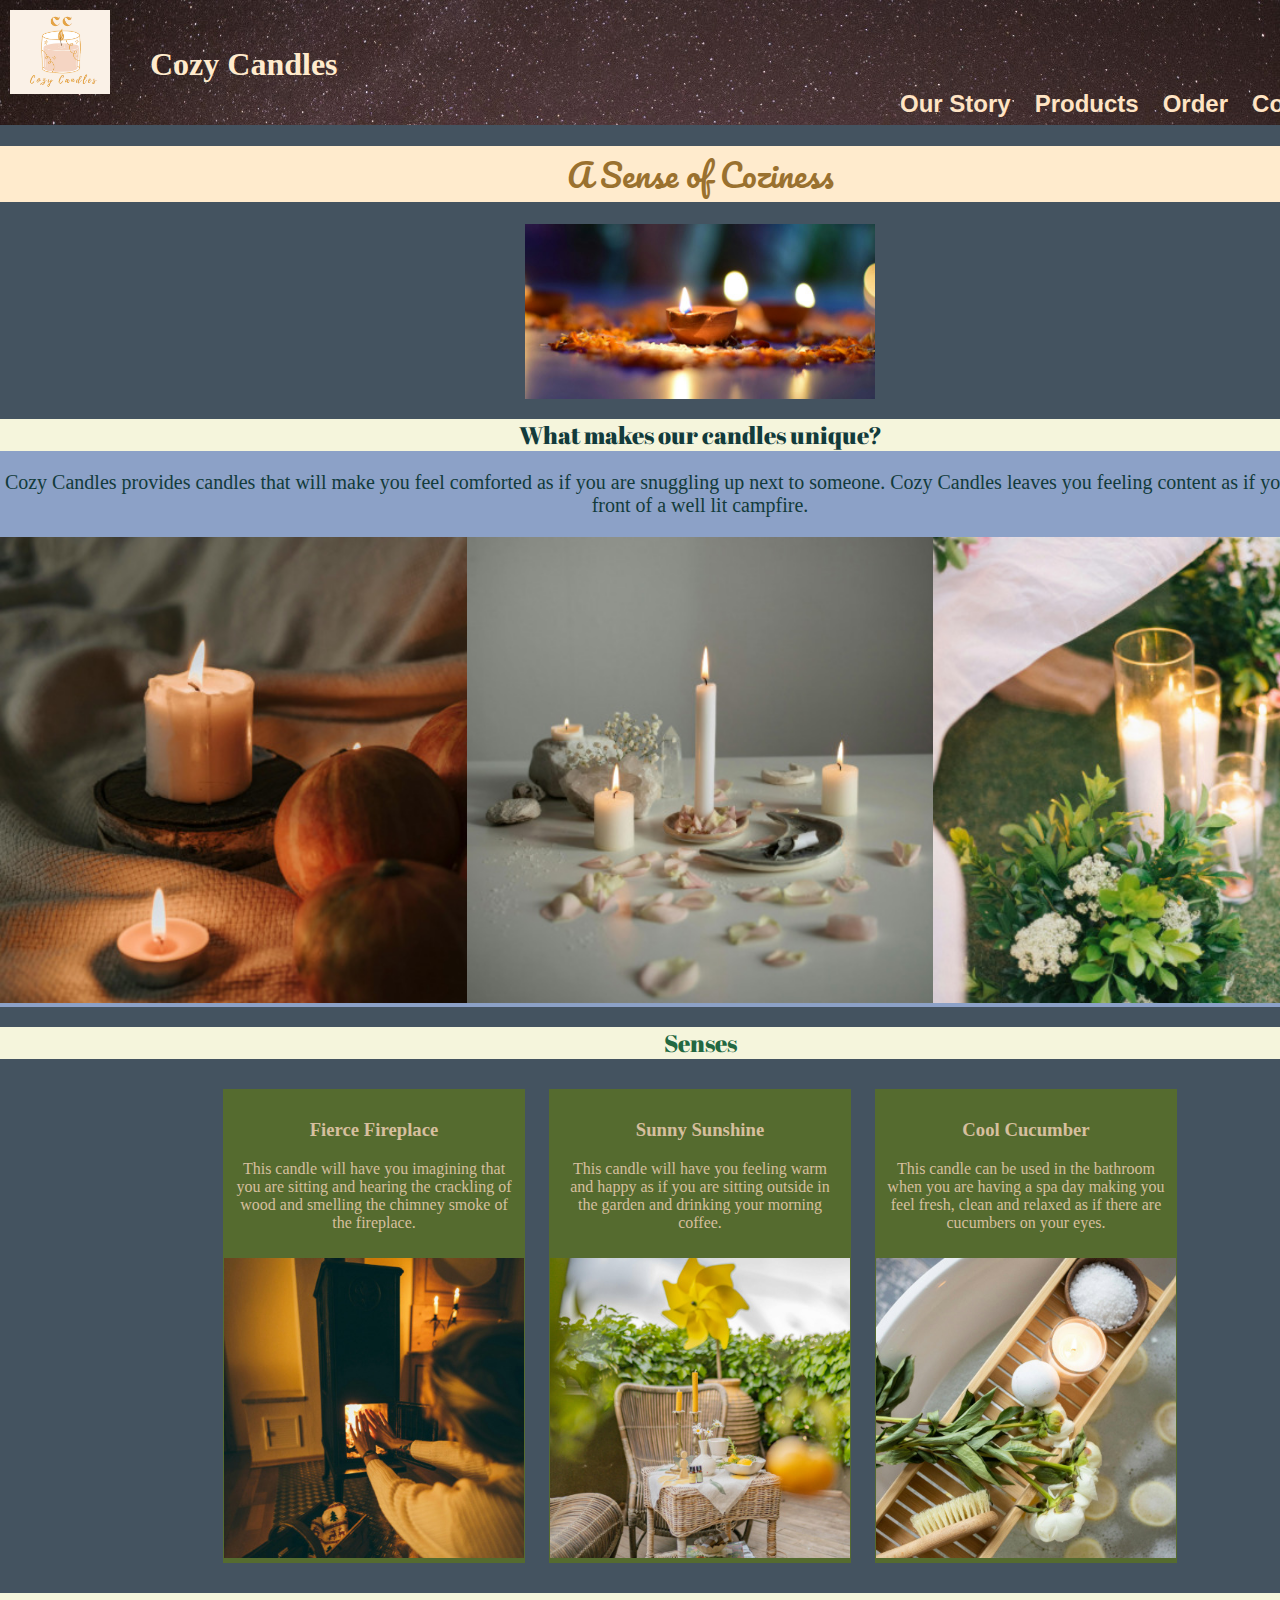
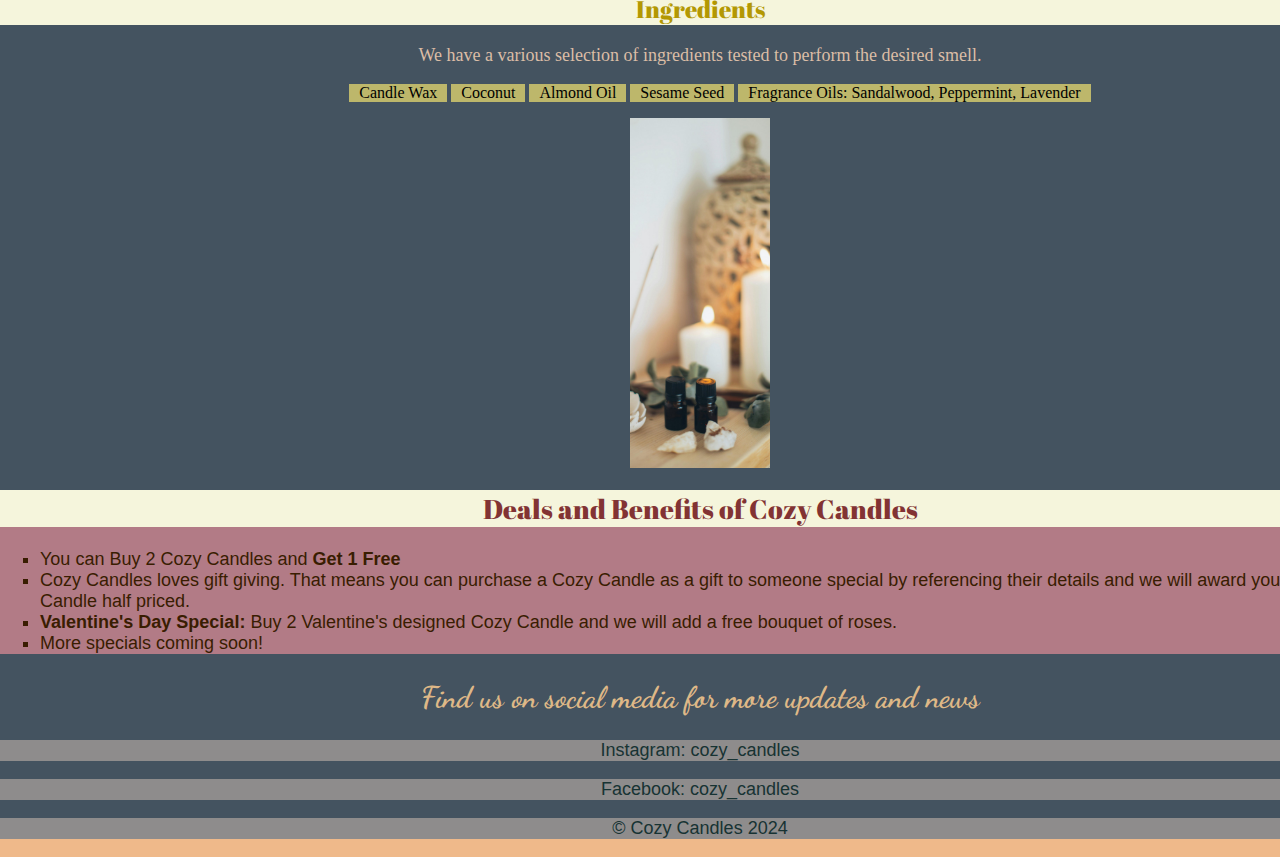
<file: task_1_landing_page/index.html>
<!DOCTYPE html>
<html lang="en">

<head>
    <meta charset="UTF-8">
    <meta name="viewport" content="width=device-width, initial-scale=1.0">
    <title>Landing Page</title>
    <link rel="stylesheet" href="styles.css">
    <link rel="preconnect" href="https://fonts.googleapis.com">
    <link rel="preconnect" href="https://fonts.gstatic.com" crossorigin>
    <link
        href="https://fonts.googleapis.com/css2?family=Abril+Fatface&family=Dancing+Script:wght@400..700&family=Pacifico&display=swap"
        rel="stylesheet">
</head>

<body>

    <div id="back">
        <header>
            <img src="_images/logo.png">
            <h1>Cozy Candles</h1>
            <nav id="topnav">
                <li><a href="">Our Story</a></li>
                <li><a href="">Products</a></li>
                <li><a href="">Order</a></li>
                <li><a href="">Contact Us</a></li>
            </nav>
        </header>

        <main>
            <h1>A Sense of Coziness</h1>
            <img src="_images/candles2.jpg" class="center">
            <div class="info">
                <h2>What makes our candles unique?</h2>
                <p>Cozy Candles provides candles that will make you feel comforted as if you are snuggling up next to
                    someone. Cozy Candles leaves you feeling content as if you are sitting in front of a well lit
                    campfire.
                </p>
                <div class="horizontal">
                    <div class="vertical"><img src="_images/candle.jpg" width="100%"></div>
                    <div class="vertical"><img src="_images/candles.jpg" width="100%"></div>
                    <div class="vertical"><img src="_images/candles3.jpg" width="100%"></div>
                </div>
            </div>

            <h2>Senses</h2>
            <div class="boxplace">
                <div class="box">
                    <div class="name"><h3>Fierce Fireplace</h3><p>This candle will have you imagining that you are sitting and hearing the crackling of wood and
                        smelling the chimney smoke of the fireplace.</p></div>
                        <img src="_images/fireplace.jpg">
                </div>
                
                <div class="box">
                
                    <div class="name">
                        <h3>Sunny Sunshine</h3>
                        <p>This candle will have you feeling warm and happy as if you are sitting outside in the garden and
                            drinking your morning coffee.</p>
                
                    </div>
                    <img src="_images/sunny.jpg">
                </div>
                
                <div class="box">
                
                    <div class="name">
                        <h3>Cool Cucumber</h3>
                        <p>This candle can be used in the bathroom when you are having a spa day making you feel fresh, clean and relaxed as if there are cucumbers on your eyes.</p>
                    </div>
                    <img src="_images/spa.jpg">
                </div>
            </div>
                
            


            <div class="ingredients">
                <h2>Ingredients</h2>
                <p>We have a various selection of ingredients tested to perform the desired smell.</p>
                <ul>
                    <li><a href="https://candles.org/elements-of-a-candle/wax/">Candle Wax</a></li>
                    <li><a href="https://en.wikipedia.org/wiki/Coconut">Coconut</a></li>
                    <li><a href="https://www.healthline.com/nutrition/almond-oil">Almond Oil</a></li>
                    <li><a href="https://en.wikipedia.org/wiki/Sesame">Sesame Seed</a></li>
                    <li><a href="https://www.freshskin.co.uk/blog/exploring-the-different-types-of-fragrance-oils-and-their-uses/">Fragrance Oils: Sandalwood, Peppermint, Lavender</a></li>
                </ul>
                <img src="_images/oils.jpg">
            </div>
            <div class="specials">
                <h2>Deals and Benefits of Cozy Candles</h2>
                <ul>
                    <li>You can Buy 2 Cozy Candles and <strong>Get 1 Free</strong></li>
                    <li>Cozy Candles loves gift giving. That means you can purchase a Cozy Candle as a gift to someone
                        special by referencing their details and we will award you with 1 Cozy Candle half priced.</li>
                    <li><strong>Valentine's Day Special:</strong> Buy 2 Valentine's designed Cozy Candle and we will add a free bouquet of
                        roses.</li>
                    <li>More specials coming soon!</li>
                </ul>
            </div>
        </main>

        <footer>
            <h2>Find us on social media for more updates and news</h2>
            <p>Instagram: cozy_candles</p>
            <p>Facebook: cozy_candles</p>
            <p>&copy; Cozy Candles 2024</p>
        </footer>
    </div>

</body>

</html>
</file>
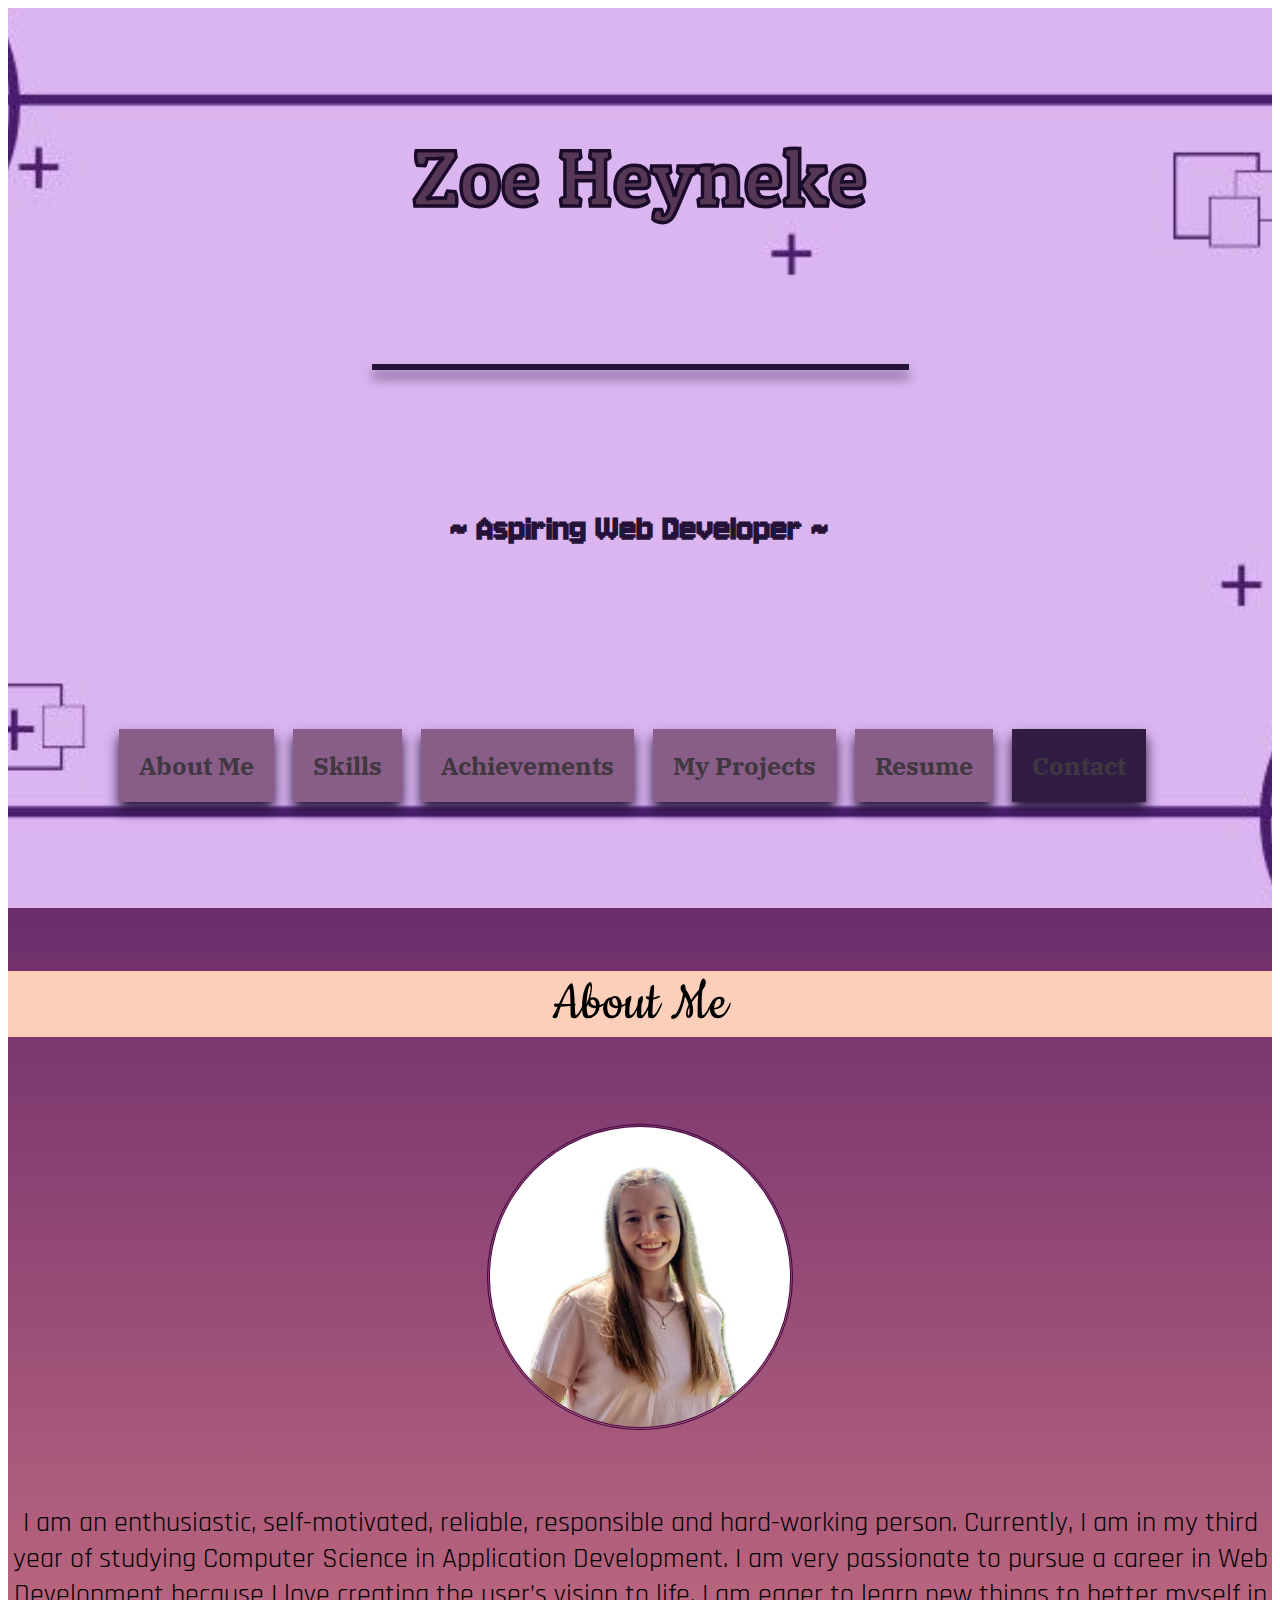
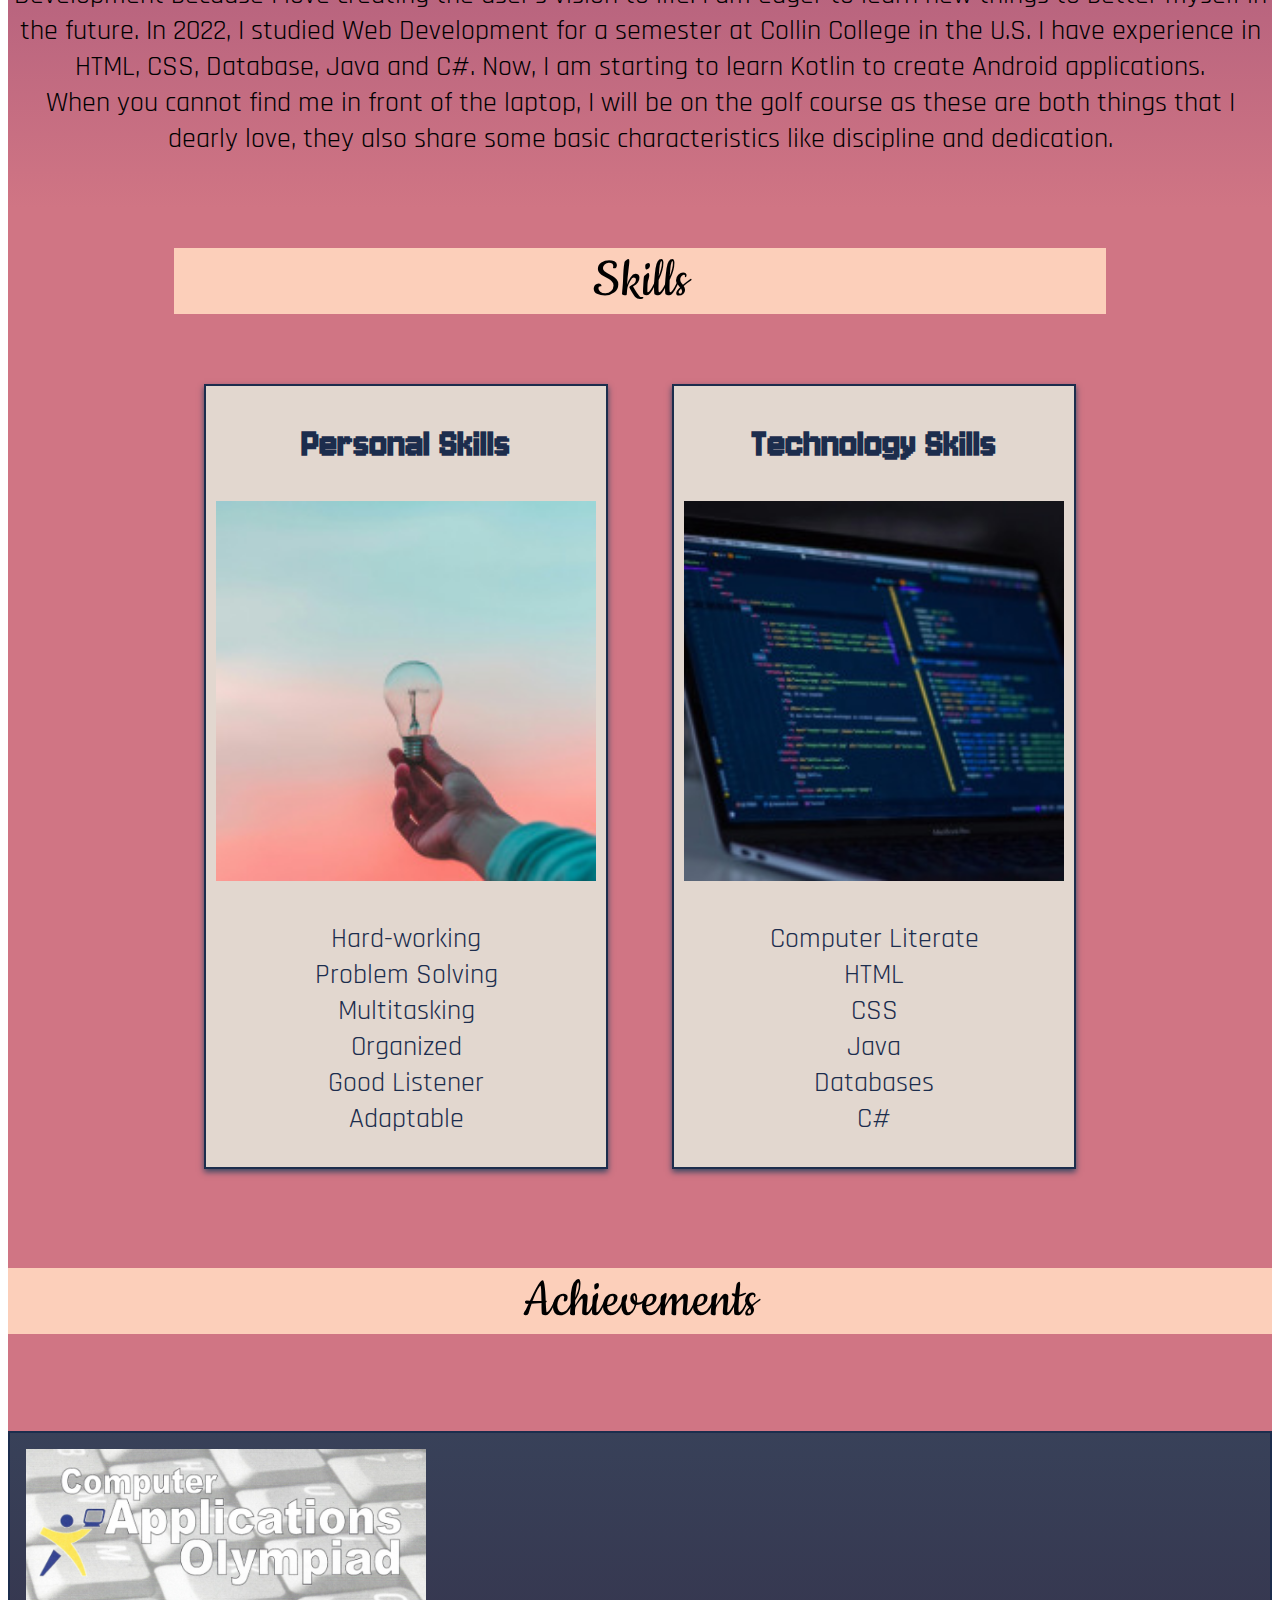
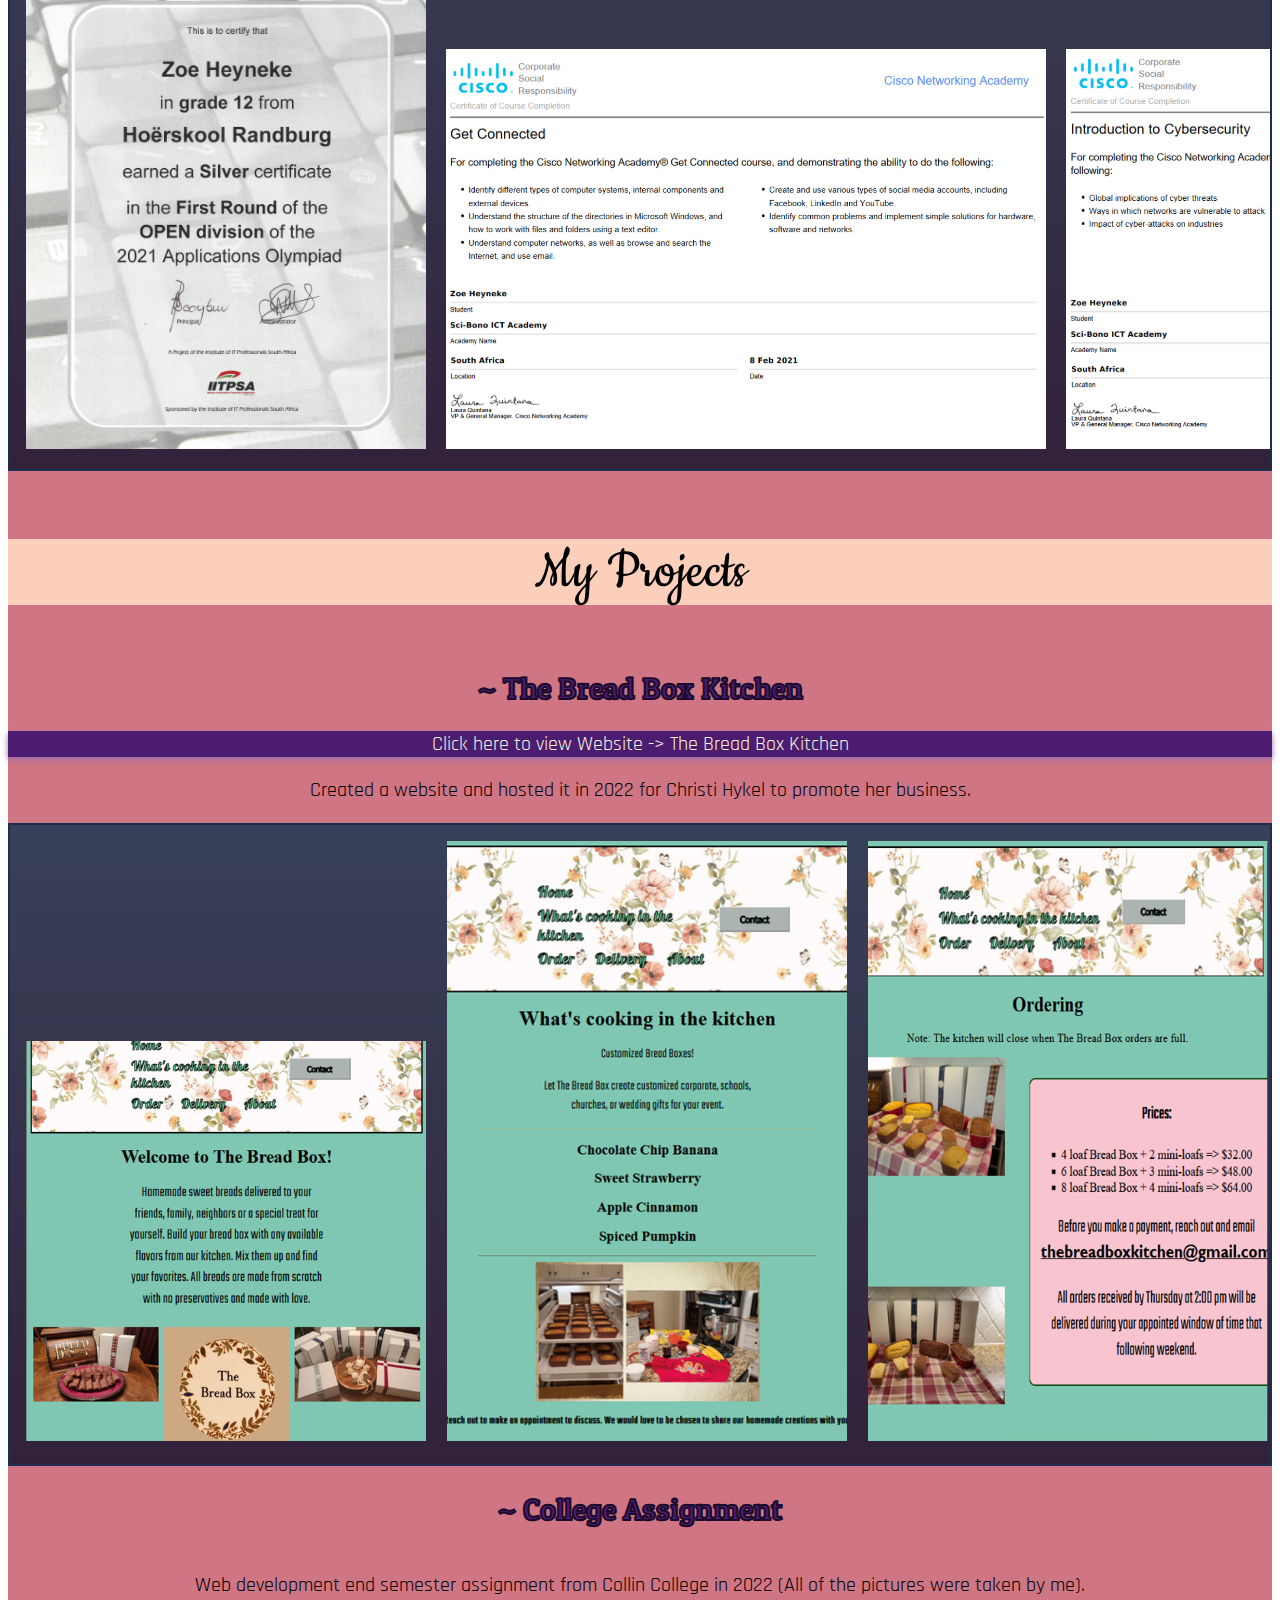
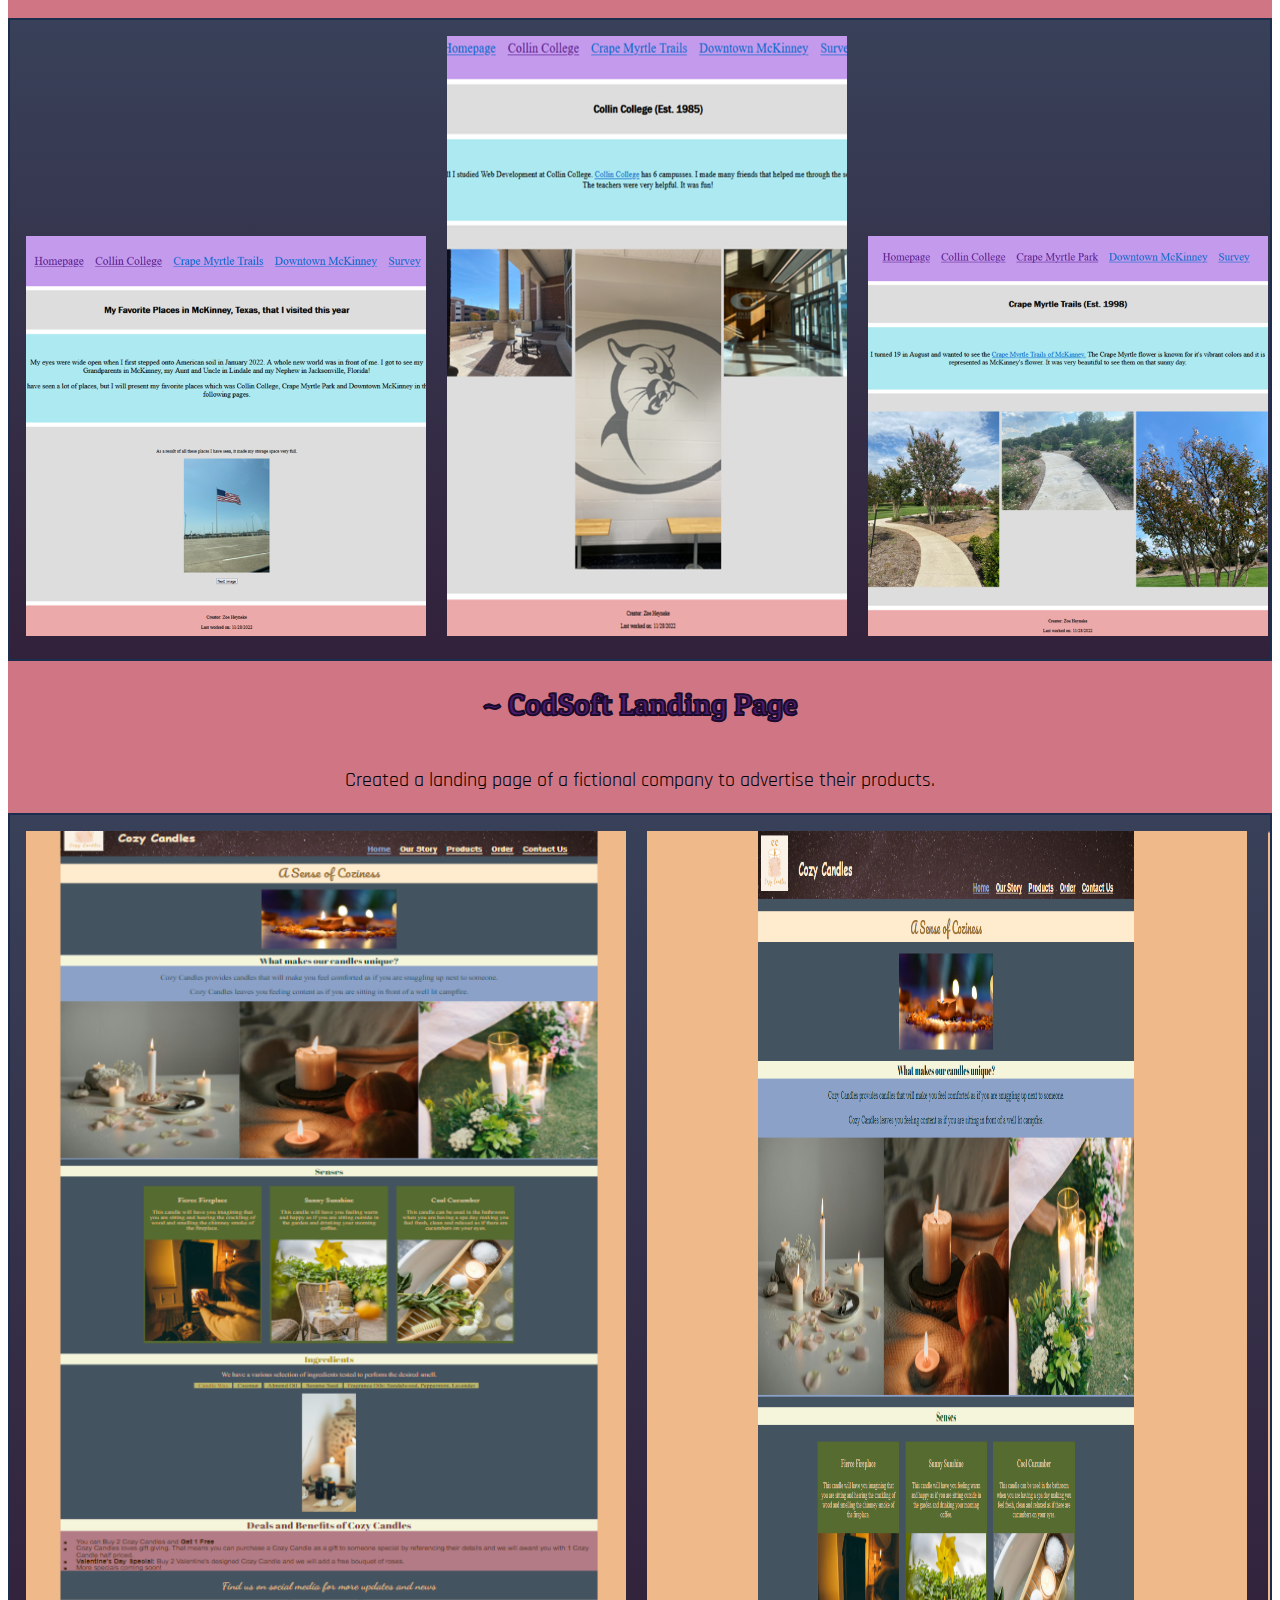
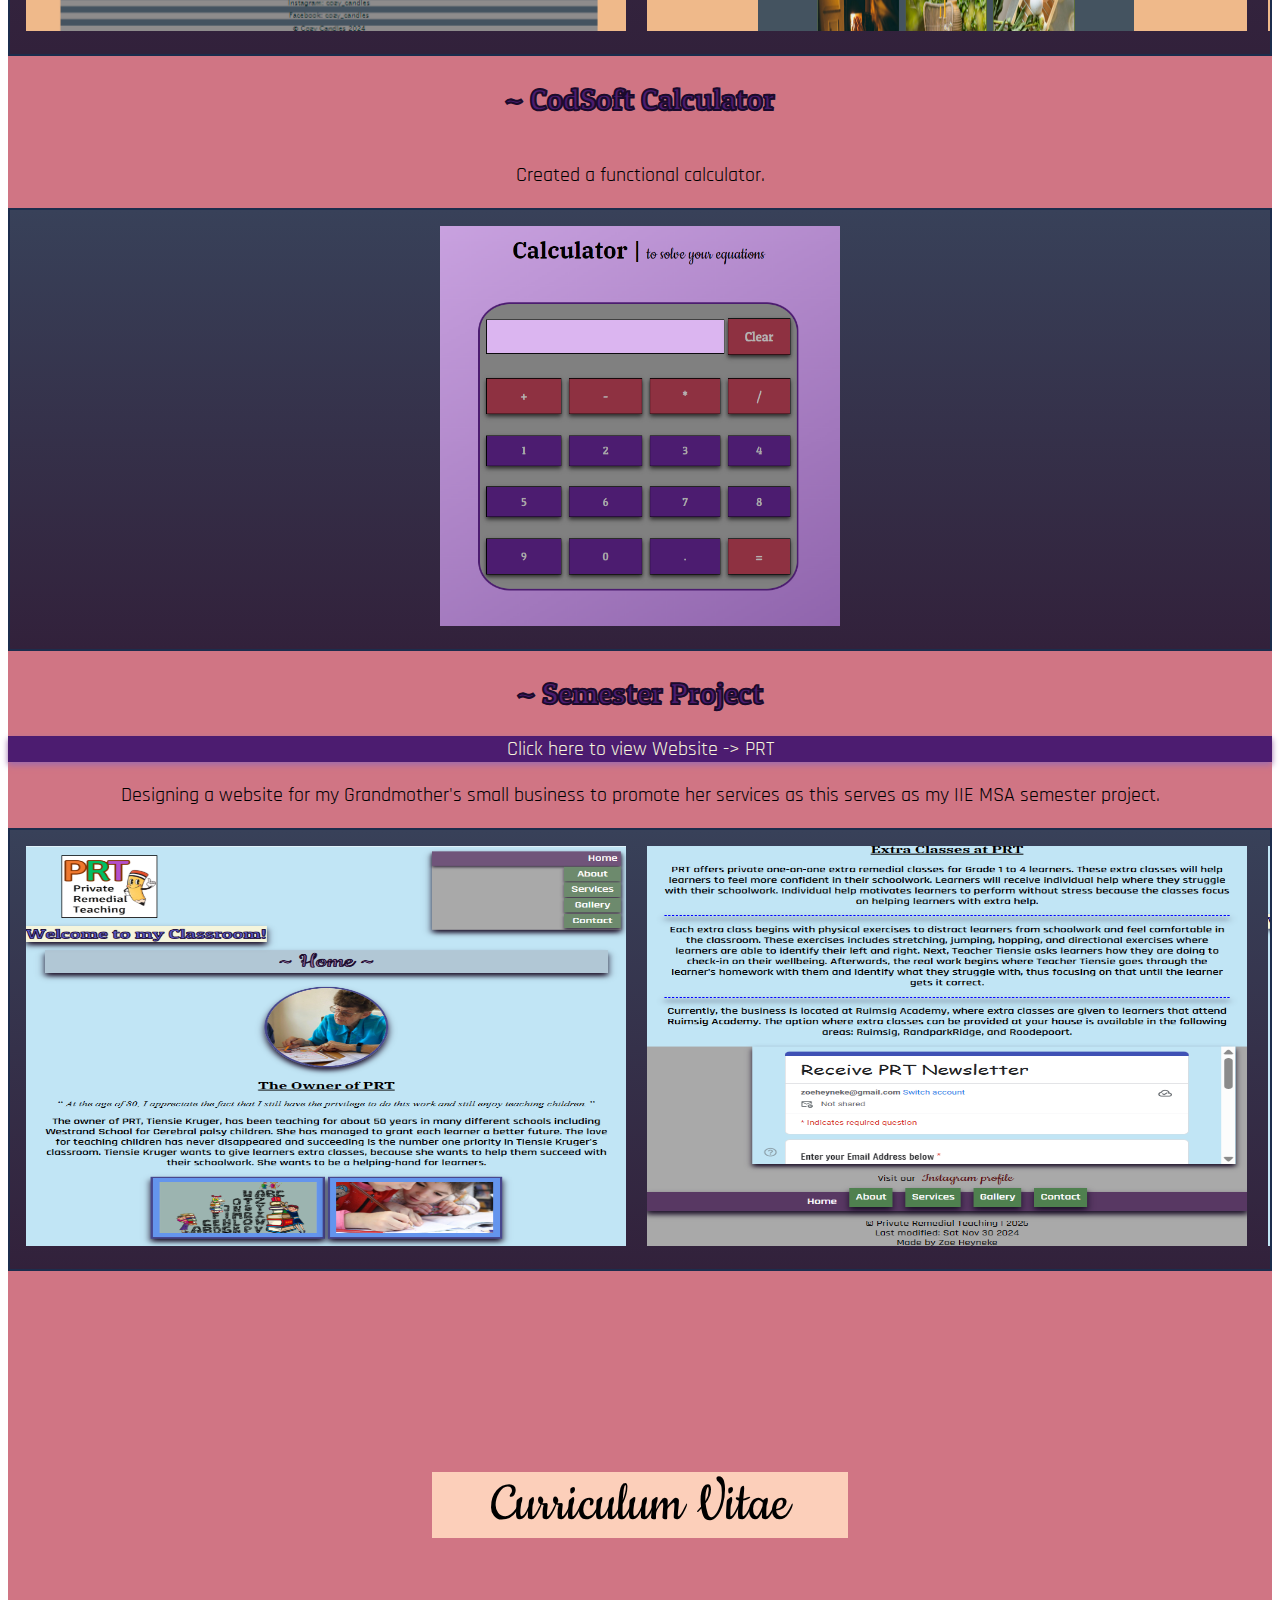
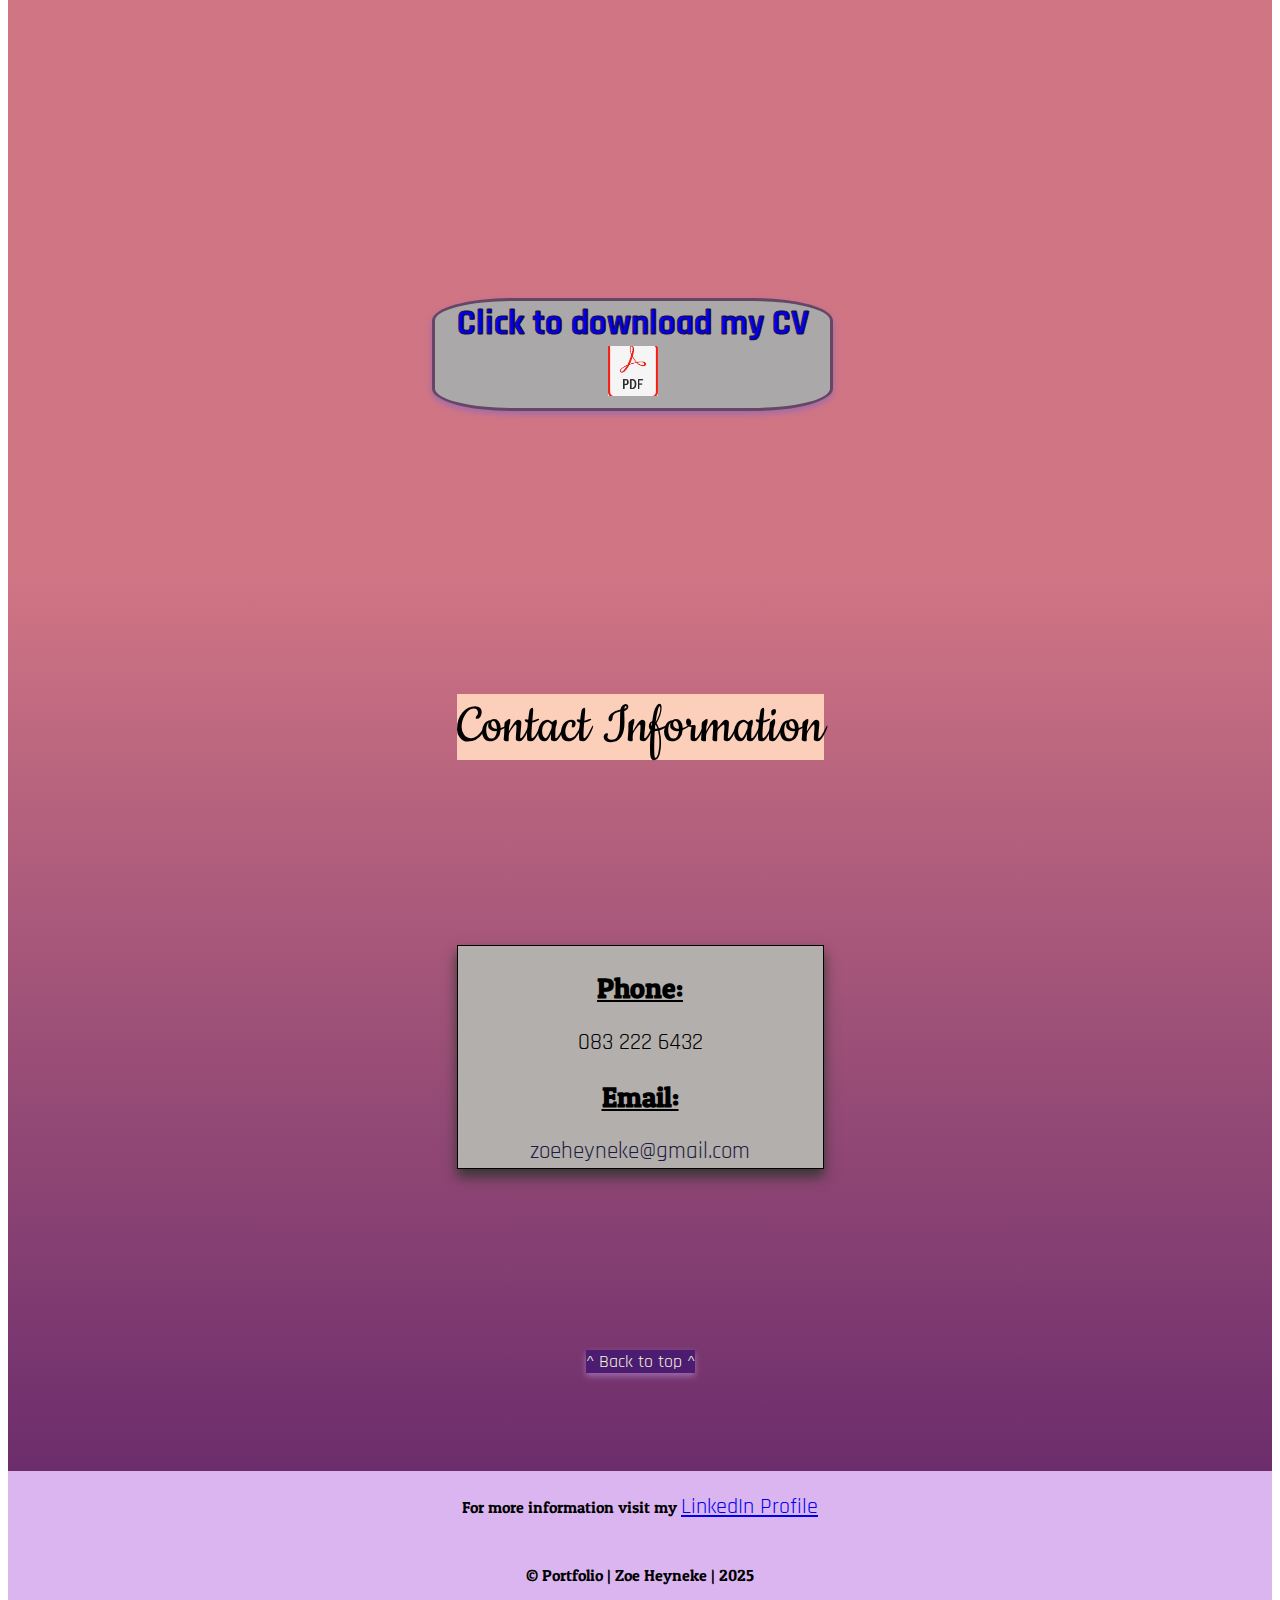
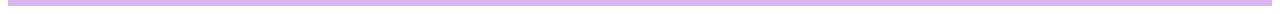
<file: task_2_portfolio/index.html>
<!DOCTYPE html>
<html lang="en">

<head>
    <meta charset="UTF-8">
    <meta name="viewport" content="width=device-width, initial-scale=1.0">
    <title>Portfolio | Zoe Heyneke</title>
    <link rel="stylesheet" href="styles.css">
    <link rel="preconnect" href="https://fonts.googleapis.com">
    <link rel="preconnect" href="https://fonts.gstatic.com" crossorigin>
    <link
        href="https://fonts.googleapis.com/css2?family=Cookie&family=IBM+Plex+Serif:ital,wght@0,100;0,200;0,300;0,400;0,500;0,600;0,700;1,100;1,200;1,300;1,400;1,500;1,600;1,700&family=Jersey+10&family=Patua+One&family=Rajdhani:wght@300;400;500;600;700&display=swap"
        rel="stylesheet">
</head>

<body>

    <div class="back">
        <header id="top">
            <div class="first">
                <h1>Zoe Heyneke</h1>
                <hr>
                <h2>~ Aspiring Web Developer ~</h2>
                <nav>
                    <ul>
                        <li><a href="#ab">About Me</a></li>
                        <li><a href="#sk">Skills</a></li>
                        <li><a href="#ach">Achievements</a></li>
                        <li><a href="#pro">My Projects</a></li>
                        <li><a href="#res">Resume</a></li>
                        <li class="cnav"><a href="#con">Contact</a></li>
                    </ul>
                </nav>
            </div>
        </header>
        <main>
            <div class="about">
                <h1 id="ab">About Me</h1>
                <img src="_images/about_me_photo.jpg" alt="">
                <p>I am an enthusiastic, self-motivated, reliable, responsible and hard-working person. Currently, I am
                    in my third year of studying Computer Science in Application Development. I am very passionate to
                    pursue a career in Web Development because I love creating the user’s vision to life. I am eager to
                    learn new things to better myself in the future. In 2022, I studied Web Development for a semester
                    at Collin College in the U.S. I have experience in HTML, CSS, Database, Java and C#. Now, I am starting
                    to learn Kotlin to create Android applications.
                    <br>When you cannot find me in front of the laptop, I will be on the golf
                    course as these are both things that I dearly love, they also share
                    some basic characteristics like discipline and dedication.
                </p>
            </div>
            <div class="skills">
                <h1 id="sk"> Skills </h1>
                <div class="boxplace">
                    <div class="box">
                        <h2>Personal Skills</h2>
                        <img src="_images/personal.jpg" alt="lightbulb">
                        <ul>
                            <li>Hard-working</li>
                            <li>Problem Solving</li>
                            <li>Multitasking</li>
                            <li>Organized</li>
                            <li>Good Listener</li>
                            <li>Adaptable</li>
                        </ul>
                    </div>
                    <div class="box">
                        <h2>Technology Skills</h2>
                        <img src="_images/tech.jpg" alt="laptop with code">
                        <ul>
                            <li>Computer Literate</li>
                            <li>HTML</li>
                            <li>CSS</li>
                            <li>Java</li>
                            <li>Databases</li>
                            <li>C#</li>
                        </ul>
                    </div>
                </div>
            </div>
            <div class="achievements">
                <h1 id="ach">Achievements</h1>
                <div class="scrolling">
                    <img src="_images/cat.png" alt="computer applications olympiad">
                    <img src="_images/cisco1.png" alt="cisco certificate">
                    <img src="_images/cisco2.png" alt="cisco certificate">
                </div>
            </div>
            <div class="projects">
                <h1 id="pro">My Projects</h1>
                <h2>~ The Bread Box Kitchen</h2>
                <a href="https://the.breadboxkitchen.com/index.html">Click here to view Website -> The Bread Box Kitchen</a>
                <p>Created a website and hosted it in 2022 for Christi Hykel to promote her business.</p>
                <div class="scrolling">
                    <img src="_images/homepage_bread.png" alt="homepage">
                    <img src="_images/cooking_bread.png" alt="cooking page">
                    <img src="_images/order_bread.png" alt="order page">
                    <img src="_images/delivery_bread.png" alt="delivery page">
                    <img src="_images/about_bread.png" alt="about page">
                    <img src="_images/contact_bread.png" alt="contact page">
                </div>
                <h2>~ College Assignment</h2>
                <p>Web development end semester assignment from Collin College in 2022 (All of the pictures were taken
                    by me).</p>
                <div class="scrolling">
                    <img src="_images/home.png" alt="homepage">
                    <img src="_images/collin.png" alt="collin college" width="400" height="600">
                    <img src="_images/crape.png" alt="crape myrtle park">
                    <img src="_images/downtown.png" alt="downtown">
                    <img src="_images/downtown2.png" alt="downtown">
                    <img src="_images/survey.png" alt="survey">
                </div>
                <h2>~ CodSoft Landing Page</h2>
                <p>Created a landing page of a fictional company to advertise their products.</p>
                <div class="scrolling">
                    <img src="_images/landing.png" alt="full landing page" width="600" height="800">
                    <img src="_images/first.png" alt="first view of landing page" width="600" height="800">
                    <img src="_images/second.png" alt="second view of landing page" width="600" height="800">
                </div>
                <h2>~ CodSoft Calculator</h2>
                <p>Created a functional calculator.</p>
                <div class="scrolling">
                    <img src="_images/calculator.png" alt="calculator" width="400" height="400">
                </div>
                <h2>~ Semester Project</h2>
                <a href="https://zoe-heyneke.github.io/prt_website/index.html">Click here to view Website -> PRT</a>
                <p>Designing a website for my Grandmother's small business to promote her services as this serves as my IIE MSA semester project.</p>
                <div class="scrolling">
                    <img src="_images/prt_home.png" alt="" width="600" height="400">
                    <img src="_images/prt_home2.png" alt="" width="600" height="400">
                    <img src="_images/prt_about.png" alt="" width="600" height="400">
                    <img src="_images/prt_about2.png" alt="" width="600" height="400">
                    <img src="_images/prt_services.png" alt="" width="600" height="400">
                    <img src="_images/prt_services2.png" alt="" width="600" height="400">
                    <img src="_images/prt_gallery.png" alt="" width="600" height="400">
                    <img src="_images/prt_gallery2.png" alt="" width="600" height="400">
                    <img src="_images/prt_contact.png" alt="" width="600" height="400">
                    <img src="_images/prt_contact2.png" alt="" width="600" height="400">
                </div>
            </div>
            <div class="cv">
                <h1 id="res"> Curriculum Vitae </h1>
                <a href="_images/CV_Zoe Heyneke.pdf" download>Click to download my CV <img src="_images/pdf.jpg"
                        alt="pdf icon" width="50" height="50"></a>

            </div>
            <div class="contact">
                <h1 id="con"> Contact Information </h1>
                <div class="c-align">
                    <h2>Phone:</h2>
                    <p>083 222 6432</p>
                    <h2>Email:</h2>
                    <a href="mailto:zoeheyneke@gmail.com">zoeheyneke@gmail.com</a>
                </div>
                <p><a href="#top">^ Back to top ^</a></p>
            </div>
        </main>
        <footer>
            <div class="end">
                <p>For more information visit my <a href="https://www.linkedin.com/in/zoe-heyneke-024626261">LinkedIn
                        Profile</a></p>
                <p>&copy; Portfolio | Zoe Heyneke | 2025</p>
            </div>
        </footer>
    </div>

</body>

</html>
</file>
<file: task_1_landing_page/styles.css>
body {
    background-color: rgb(239, 185, 138);
    margin: 0px;
}

#back {
    width: 1400px;
    background-color: rgb(68, 83, 96);
    margin-left: auto;
    margin-right: auto;
}

header {
    background-image: url(_images/stars.jpg);
    height: 125px;
    position: relative;
}

header img {
    width: 100px;
    position: absolute;
    top: 10px;
    left: 10px;
}

header h1 {
    color: blanchedalmond;
    position: absolute;
    top: 25px;
    left: 150px;
    font-family: cursive;
}

#topnav {
    position: absolute;
    width: 500px;
    top: 90px;
    right: 10px;
}

#topnav li {
    display: inline-block;
    padding-left: 10px;
    padding-right: 10px;
    font-size: 24px;
    font-family: 'Franklin Gothic Medium', 'Arial Narrow', Arial, sans-serif;
    font-weight: bolder;
}

a:link {
    color: brown;
    text-decoration: wavy;
}

a:visited {
    color: bisque;
}

a:hover {
    color: chocolate;
}

main h1 {
    text-align: center;
    font-family: "Pacifico", cursive;
    font-weight: 400;
    color: rgb(154, 113, 47);
    background-color: blanchedalmond;
}

.center {
    display: block;
    margin-left: auto;
    margin-right: auto;
    width: 25%;
}

.info {
    background-color: rgb(140, 161, 199);
}

.info h2 {
    text-align: center;
    font-family: "Abril Fatface", serfi;
    font-weight: 400;
    color: rgb(18, 59, 59);
}

.info p {
    font-size: 20px;
    text-align: center;
    color: rgb(18, 59, 59);
}

.horizontal {
    display: flex;
    align-items: center;
}

.vertical {
    flex: 33.33%;
}

main h2 {
    font-family: "Abril Fatface", serfi;
    font-weight: 400;
    color: rgb(34, 104, 65);
    background-color: beige;
    text-align: center;
}

.boxplace {
    text-align: center;
}

.box {
    display: inline-block;
    border: 1px solid darkolivegreen;
    color: rgb(214, 191, 158);
    background-color: darkolivegreen;
    margin: 10px;
    width: 300px;
    align-items: center;
}

.box .name {
    padding: 10px;
    text-align: center;
}

.box img {
    width: 100%;
    height: auto;
}


.ingredients h2 {
    font-family: "Abril Fatface", serfi;
    font-weight: 400;
    color: rgb(179, 152, 3);
    background-color: beige;
    text-align: center;
}

.ingredients p {
    font-size: 18px;
    text-align: center;
    color: rgb(219, 189, 166);
}

.ingredients img {
    display: block;
    margin-left: auto;
    margin-right: auto;
    width: 10%;
}

.ingredients ul {
    list-style-type: square;
    text-align: center;
}

.ingredients li {
    display: inline-block;
    padding-left: 10px;
    padding-right: 10px;
    background-color: darkkhaki;
}

.ingredients a:link {
    color: black;
    text-decoration: wavy;
}

.ingredients a:visited {
    color: rgb(155, 87, 5);
}

.ingredients a:hover {
    color: blanchedalmond;
}

.specials {
    color: rgb(57, 29, 1);
    background-color: rgb(178, 123, 134);
    font-size: 18px;
    font-family: Arial, Helvetica, sans-serif;
}

.specials h2 {
    font-family: "Abril Fatface", serfi;
    font-weight: 400;
    color: rgb(130, 51, 51);
    background-color: beige;
    text-align: center;
}

.specials ul {
    list-style-type: square;
}

footer {
    text-align: center;
}

footer h2 {
    font-size: 30px;
    font-family: "Dancing Script", cursive;
    color: burlywood;
}

footer p {
    font-family: 'Lucida Sans', 'Lucida Sans Regular', 'Lucida Grande', 'Lucida Sans Unicode', Geneva, Verdana, sans-serif;
    font-size: 18px;
    background-color: rgb(142, 140, 140);
    color: rgb(23, 51, 51);
}
</file>
<file: task_2_portfolio/styles.css>
header {
    text-align: center;
    /*background-image: linear-gradient(rgb(108, 45, 108), rgb(208, 117, 132));*/

}

.first {
    min-height: 100vh;
    width: 100%;
    display: grid;
    align-items: center;
    justify-content: center;
    text-align: center;
    background-image: url(_images/back2.jpeg);
    background-repeat: no-repeat;
    background-size: cover;
    background-position: center;
}

.first h1 {
    font-family: "Patua One", serif;
    font-size: 80px;
    color: rgb(86, 56, 86);
    -webkit-text-stroke-width: 1px;
    -webkit-text-stroke-color: rgb(27, 11, 43);
    margin-top: 60px;
    margin-bottom: 10px;
}

hr {
    border: 3px solid rgb(37, 18, 56);
    width: 50%;
    box-shadow: 0 8px 12px rgb(100, 79, 121);
}

.first h2 {
    font-family: "Jersey 10", sans-serif;
    font-size: 40px;
    color: rgb(37, 18, 56);
    margin-top: 10px;
}

.first ul {
    list-style-type: none;
    padding: 10px;
}

.first li {
    display: inline-block;
    padding-left: 20px;
    padding-right: 20px;
    padding-top: 20px;
    padding-bottom: 20px;
    background-color: rgb(136, 94, 136);
    font-family: "IBM Plex Serif", serif;
    font-weight: 700;
    font-size: 25px;
    margin-right: 15px;
    box-shadow: 0 8px 12px rgb(37, 18, 56);
    margin-bottom: 20px;
}

.first li a {
    color: rgb(65, 55, 65);
    text-decoration: none;
}

.first a:link {}

.first a:visited {}

.first a:hover {
    background-color: rgba(252, 207, 186, 255);
}

.first .cnav {
    background-color: rgb(49, 29, 68);

}

.about {
    background-image: linear-gradient(rgb(108, 45, 108), rgb(208, 117, 132));
    min-height: 100vh;
    width: 100%;
    display: grid;
    align-items: center;
    justify-content: center;
}

.about h1 {
    text-align: center;
    background-color: rgba(252, 207, 186, 255);
    font-family: "Cookie", cursive;
    font-weight: 400;
    font-size: 60px;
}

.about img {
    border-radius: 50%;
    border-style: double;
    border-color: rgb(63, 4, 63);
    display: block;
    margin-left: auto;
    margin-right: auto;
    width: 300px;
    height: auto;
}

.about p {
    text-align: center;
    font-family: "Rajdhani", sans-serif;
    font-size: 28px;
}

.skills {
    background-color: rgb(208, 117, 132);
    min-height: 100vh;
    width: 100%;
    display: grid;
    align-items: center;
    justify-content: center;
}

.skills h1 {
    text-align: center;
    background-color: rgba(252, 207, 186, 255);
    font-family: "Cookie", cursive;
    font-weight: 400;
    font-size: 60px;
    display: block;
}

.boxplace {
    text-align: center;
}

.box {
    display: inline-block;
    border: 2px solid;
    color: rgb(28, 45, 77);
    background-color: rgb(226, 215, 207);
    margin: 30px;
    width: 400px;
    align-items: center;
    font-family: "Rajdhani", sans-serif;
    font-size: 28px;
    box-shadow: 0 3px 6px rgb(57, 71, 97);
}

.box h2 {
    font-family: "Jersey 10", sans-serif;
}

.box ul {
    list-style-type: none;
    text-align: center;
    padding: 2px;
}

.box img {
    width: 95%;
    height: 80%;
}

.achievements {
    background-color: rgb(208, 117, 132);
    min-height: 100vh;
    width: 100%;
    display: grid;
    align-items: center;
    justify-content: center;
}

.achievements h1 {
    text-align: center;
    background-color: rgba(252, 207, 186, 255);
    font-family: "Cookie", cursive;
    font-weight: 400;
    font-size: 60px;
}

.projects {
    background-color: rgb(208, 117, 132);
    min-height: 100vh;
    width: 100%;
    display: grid;
    align-items: center;
    justify-content: center;
    font-family: "Rajdhani", sans-serif;
    font-size: 20px;
    text-align: center;
}

.projects h1 {
    text-align: center;
    background-color: rgba(252, 207, 186, 255);
    font-family: "Cookie", cursive;
    font-weight: 400;
    font-size: 60px;
}

.projects h2 {
    font-family: "Patua One", serif;
    color: rgba(76, 28, 112, 255);
    -webkit-text-stroke-width: 1px;
    -webkit-text-stroke-color: rgb(27, 11, 43);
    text-align: center;
}

.projects a {
    text-decoration: none;
    text-align: center;
    color: beige;
    background-color: rgba(76, 28, 112, 255);
    box-shadow: 0 3px 6px rgb(158, 108, 172);
}

.projects a:hover {
    background-color: rgb(142, 77, 142);
}

div.scrolling {
    background-image: linear-gradient(rgb(56, 65, 89), rgb(50, 33, 59));
    overflow: auto;
    white-space: nowrap;
    padding: 8px;
    border: 2px solid rgb(28, 45, 77);
}

div.scrolling img {
    padding: 8px;
}

.cv {
    background-color: rgb(208, 117, 132);
    min-height: 100vh;
    width: 100%;
    display: grid;
    align-items: center;
    justify-content: center;
    text-align: center;
}

.cv h1 {
    text-align: center;
    background-color: rgba(252, 207, 186, 255);
    font-family: "Cookie", cursive;
    font-weight: 400;
    font-size: 60px;
    display: block;
}

.cv a {
    display: block;
    text-align: center;
    border-style: solid;
    border-color: rgb(101, 70, 101);
    border-radius: 20%;
    width: 95%;
    background-color: rgb(170, 168, 168);
    font-size: 30px;
    text-decoration: none;
    font-family: "Rajdhani", sans-serif;
    font-size: 35px;
    font-weight: bold;
    box-shadow: 0 3px 6px rgb(158, 108, 172);
    -webkit-text-stroke-width: 1px;
    -webkit-text-stroke-color: rgb(27, 11, 43);
}

.cv a:hover {
    background-color: lavender;
}

.contact {
    background-image: linear-gradient(rgb(208, 117, 132), rgb(108, 45, 108));
    min-height: 100vh;
    width: 100%;
    display: grid;
    align-items: center;
    justify-content: center;
    text-align: center;
}

.contact h1 {
    text-align: center;
    background-color: rgba(252, 207, 186, 255);
    font-family: "Cookie", cursive;
    font-weight: 400;
    font-size: 60px;
    margin-bottom: 20px;
}

.c-align {
    text-align: center;
    border: 1px solid;
    background-color: rgb(179, 175, 172);
    padding: 2px;
    box-shadow: 0 8px 12px rgb(57, 54, 52);
    display: block;

}

.c-align h2 {
    font-family: "Patua One", serif;
    text-decoration: underline;
    font-size: 28px;
}

.c-align p {
    font-family: "Rajdhani", sans-serif;
    font-size: 23px;
}

.c-align a {
    font-family: "Rajdhani", sans-serif;
    font-size: 23px;
    text-decoration: none;
    color: rgb(29, 29, 66);
}

.c-align a:hover {
    background-color: rgb(171, 113, 113);
}

.contact p a {
    background-color: rgba(76, 28, 112, 255);
    text-align: center;
    color: beige;
    text-decoration: none;
    align-items: center;
    margin-top: 0px;
    font-size: 18px;
    box-shadow: 0 3px 6px rgb(158, 108, 172);
    font-family: "Rajdhani", sans-serif;
}

.end {
    min-height: 15vh;
    width: 100%;
    display: grid;
    align-items: center;
    justify-content: center;
    text-align: center;
    background-color: rgba(219, 181, 240, 255);
}

.end p {
    font-family: "Patua One", serif;
    font-size: 16px;

}

.end a {
    font-family: "Rajdhani", sans-serif;
    font-size: 22px;
}
</file>
